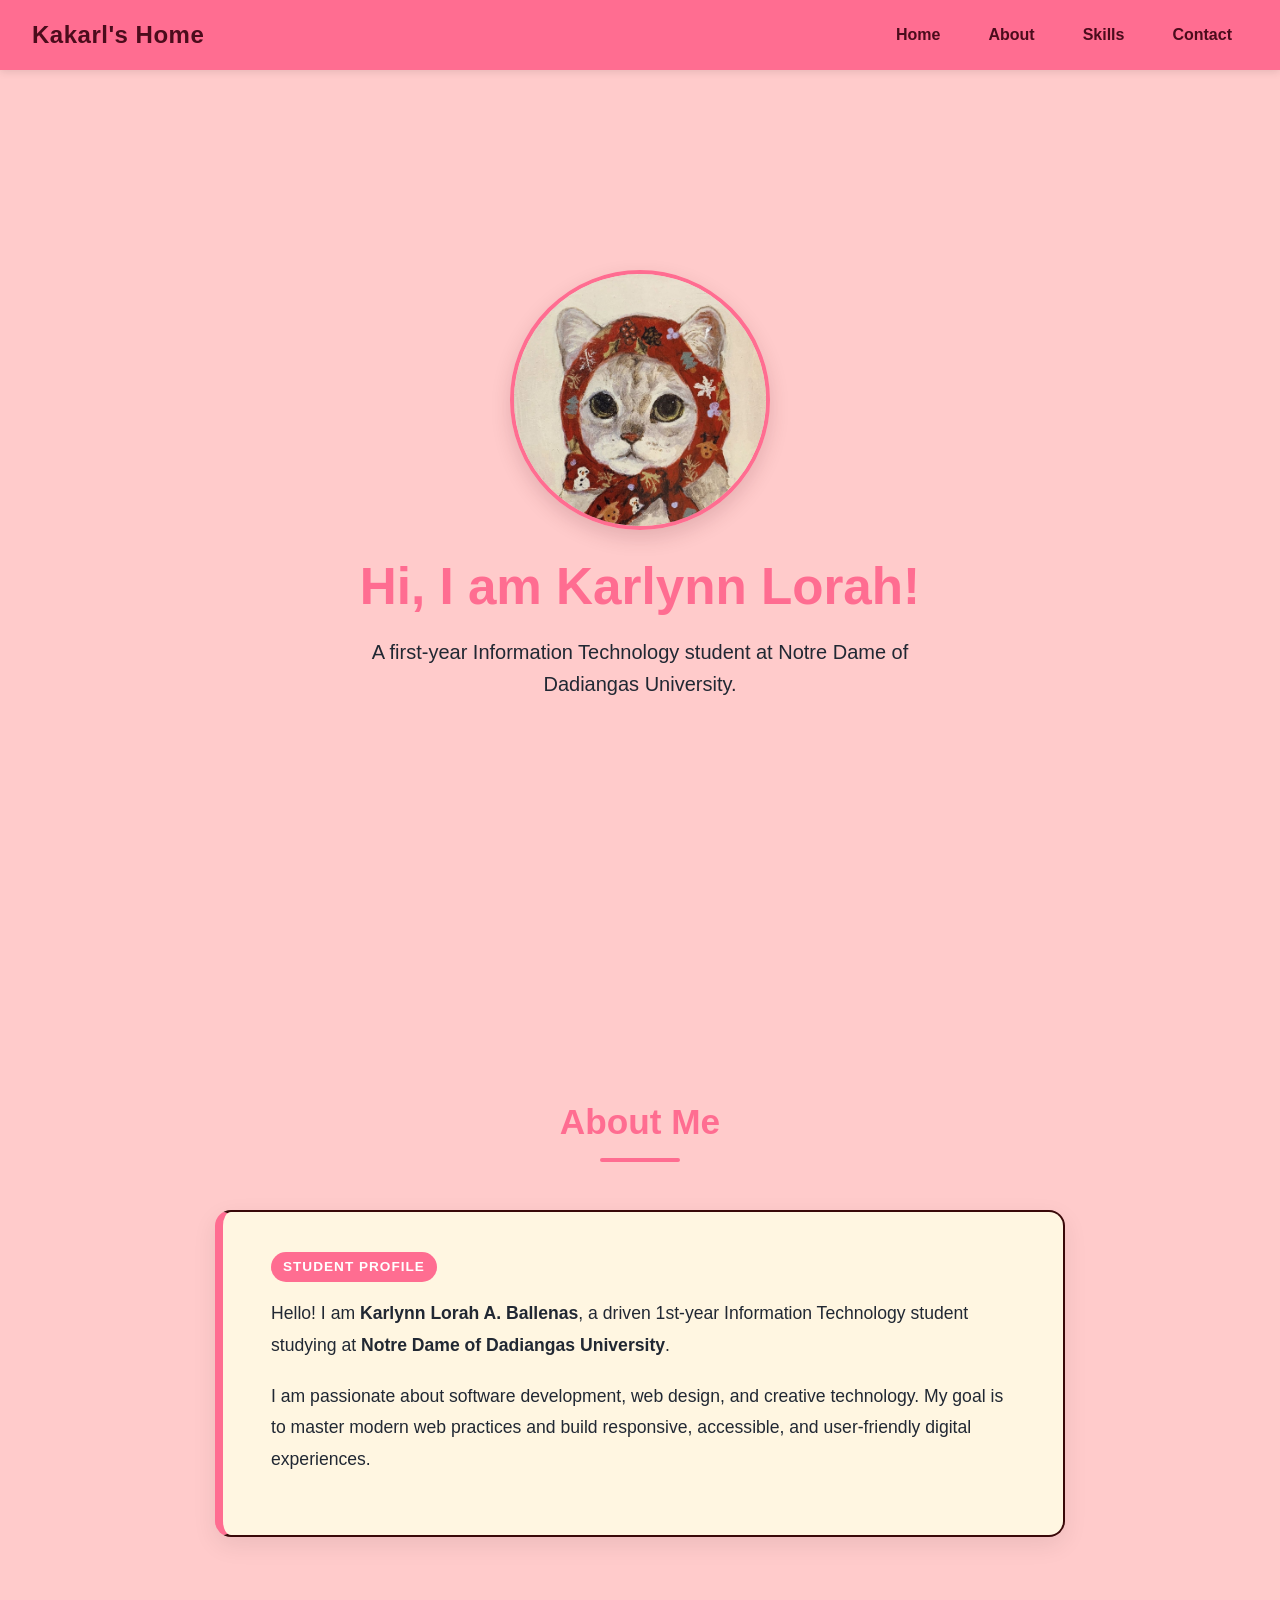
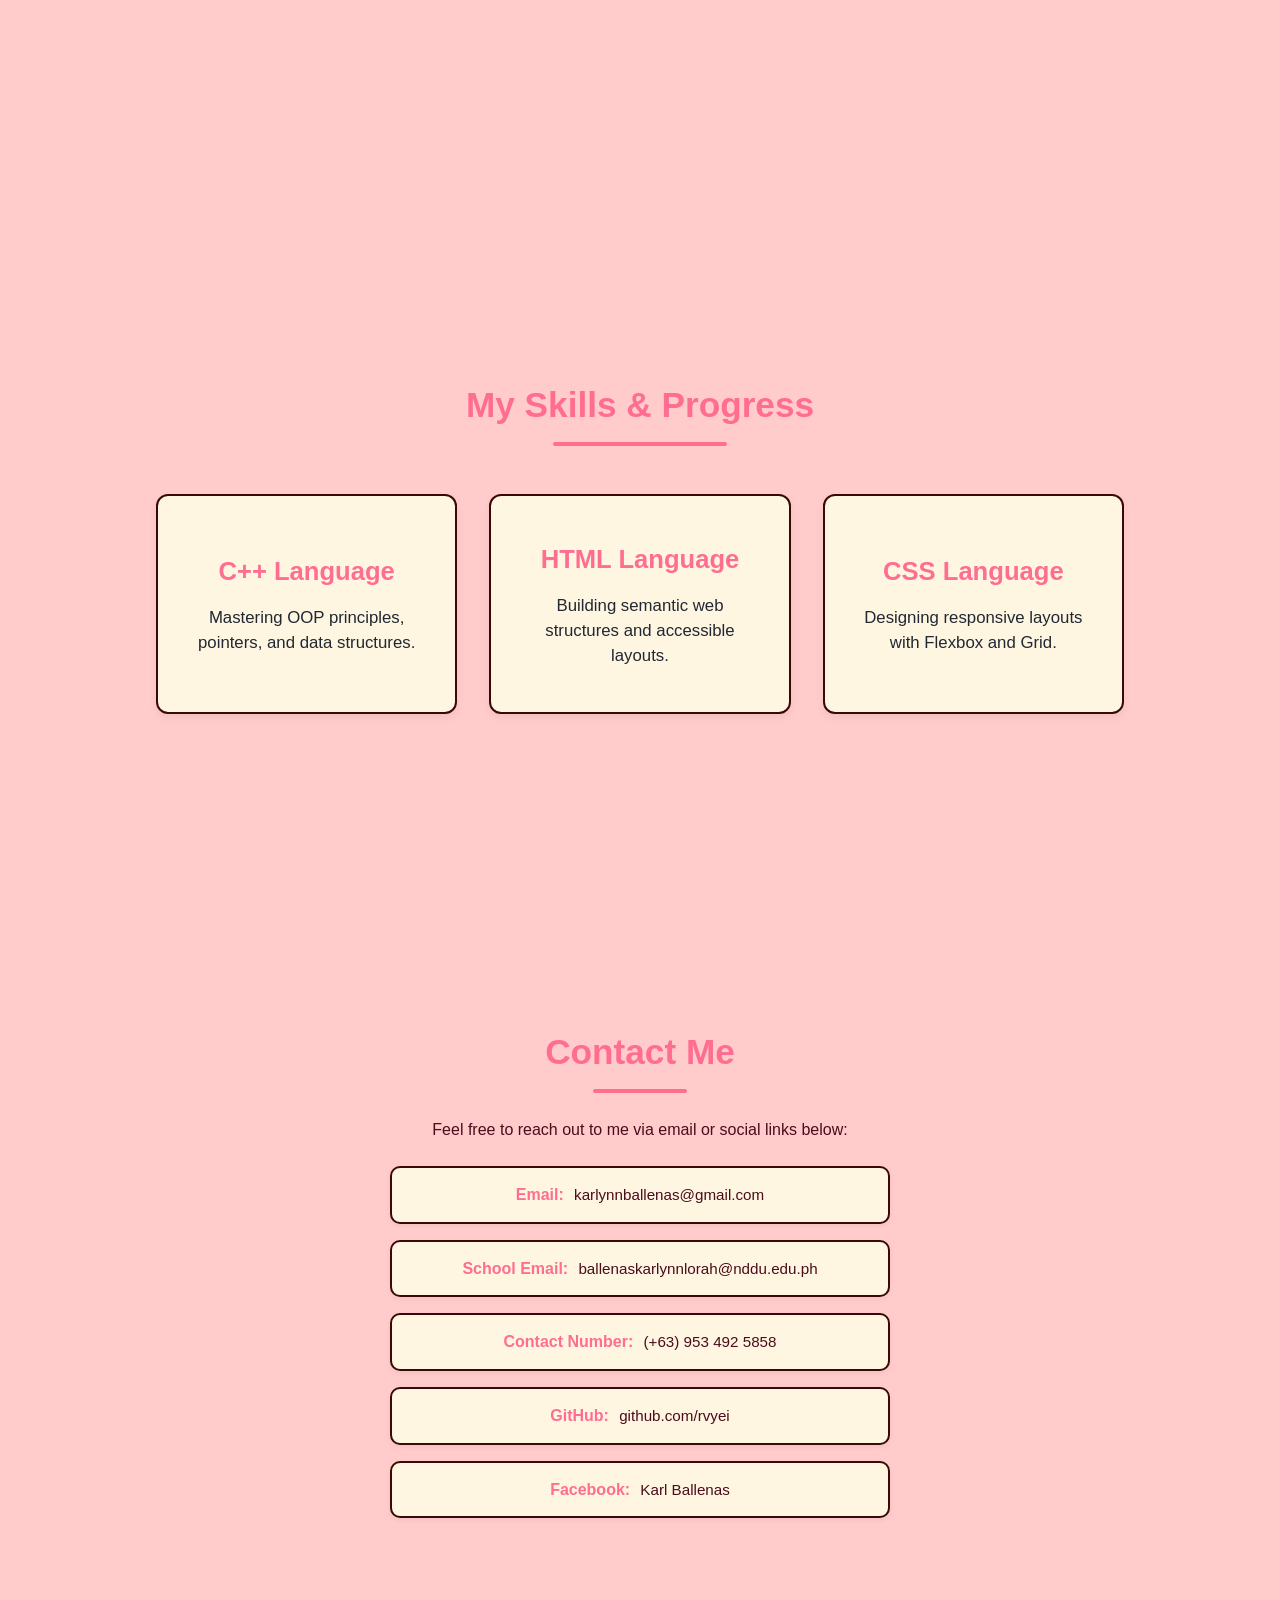
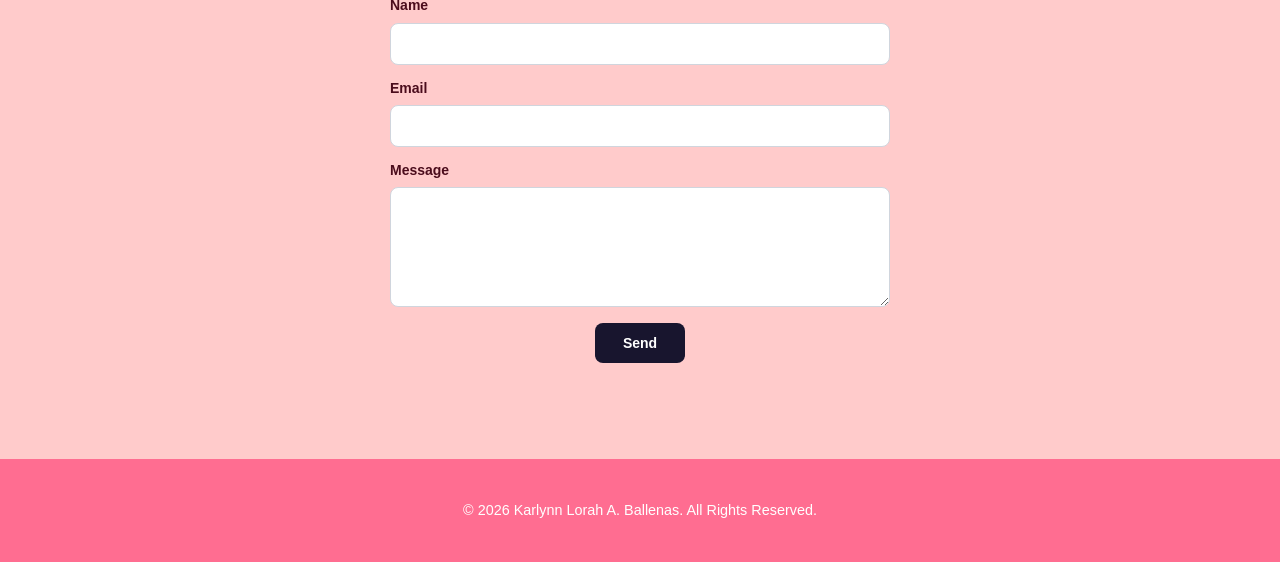
<file: index.html>
<!DOCTYPE html>
<html lang="en">
<head>
  <meta charset="UTF-8">
  <meta name="viewport" content="width=device-width, initial-scale=1.0">
  <title>Karlynn Lorah A. Ballenas | Student Portfolio</title>
  <link rel="stylesheet" href="kstyle.css">
  <script src="index.js"></script>
</head>
<body>

  <header class="site-header">
    <div class="logo">Kakarl's Home</div>
    <nav class="navbar">
      <ul>
        <li><a href="#home" class="nav-item">Home</a></li>
        <li><a href="#about" class="nav-item">About</a></li>
        <li><a href="#skills" class="nav-item">Skills</a></li>
        <li><a href="#contact" class="nav-item">Contact</a></li>
      </ul>
    </nav>
  </header>

  <main>
    <section id="home" class="full-page-section hero">
      <div class="container hero-content">
        <img src="pfp.jpg" alt="Karlynn Lorah Profile Picture">
        <h1 class="hero-title">Hi, I am Karlynn Lorah!</h1>
        <p class="hero-tagline">A first-year Information Technology student at Notre Dame of Dadiangas University.</p>
      </div>
    </section>

    <section id="about" class="full-page-section">
      <div class="container">
        <h1 class="section-title">About Me</h1>
        <div class="about-card">
          <span class="about-badge">Student Profile</span>
          <p>
            Hello! I am <strong>Karlynn Lorah A. Ballenas</strong>, a driven 1st-year Information Technology student studying at <strong>Notre Dame of Dadiangas University</strong>.
          </p>
          <p>
            I am passionate about software development, web design, and creative technology. My goal is to master modern web practices and build responsive, accessible, and user-friendly digital experiences.
          </p>
          <p>
            
          </p>
        </div>
      </div>
    </section>

    <section id="skills" class="full-page-section">
      <div class="container">
        <h1 class="section-title">My Skills & Progress</h1>
        <div class="grid-container">
          <div class="card" onclick="openPage('kcpp.html')">
            <div>
              <h3>C++ Language</h3>
              <p>Mastering OOP principles, pointers, and data structures.</p>
            </div>
          </div>

          <div class="card" onclick="openPage('khtml.html')">
            <div>
              <h3>HTML Language</h3>
              <p>Building semantic web structures and accessible layouts.</p>
            </div>
          </div>

          <div class="card" onclick="openPage('kcss.html')">
            <div>
              <h3>CSS Language</h3>
              <p>Designing responsive layouts with Flexbox and Grid.</p>
            </div>
          </div>
        </div>
      </div>
    </section>

    <section id="contact" class="full-page-section">
      <div class="container">
        <h1 class="section-title">Contact Me</h1>
        <p>Feel free to reach out to me via email or social links below:</p>

        <ul class="contact-info">
          <li><strong>Email:</strong> karlynnballenas@gmail.com</li>
          <li><strong>School Email:</strong> ballenaskarlynnlorah@nddu.edu.ph</li>
          <li><strong>Contact Number:</strong> (+63) 953 492 5858</li>
          <li><strong>GitHub:</strong> github.com/rvyei</li>
          <li><strong>Facebook:</strong> Karl Ballenas</li>
        </ul>

        <form action="ksendmsg.php" method="POST" class="contact-form"></form>
        <form method="post" class="contact-form">
          <label for="name">Name</label>
          <input type="text" name="name" id="name" required>

          <label for="email">Email</label>
          <input type="email" name="email" id="email" required>

          <label for="message">Message</label>
          <textarea name="message" id="message" required></textarea>

          <button type="submit">Send</button>
        </form>
      </div>
    </section>
  </main>

  <footer>
    <div class="container">
      <p>&copy; 2026 Karlynn Lorah A. Ballenas. All Rights Reserved.</p>
    </div>
  </footer>

</body>
</html>
</file>
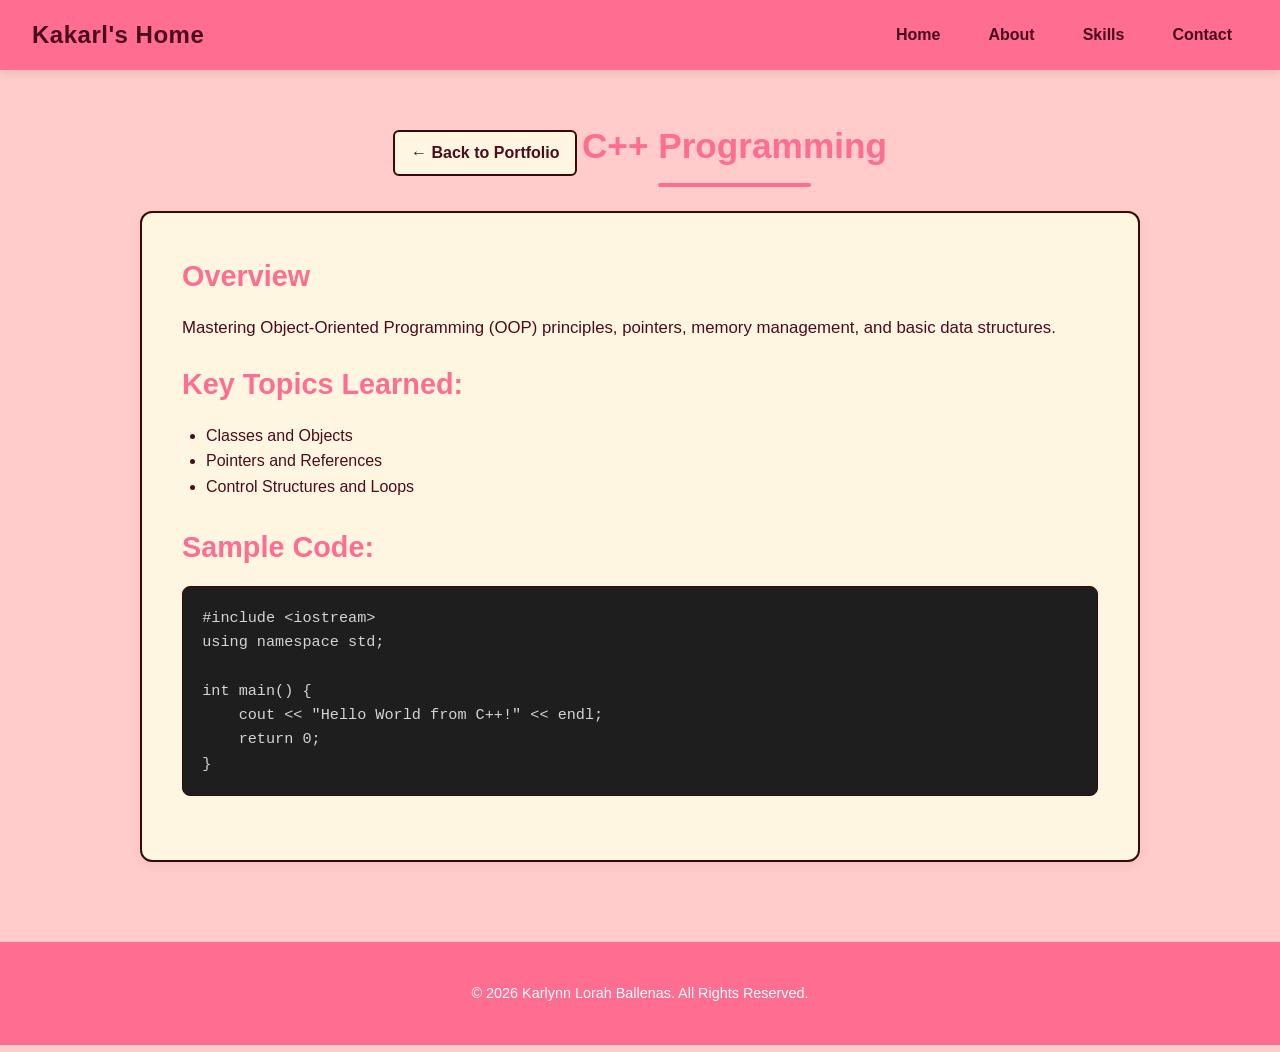
<file: kcpp.html>
<!DOCTYPE html>
<html lang="en">
<head>
  <meta charset="UTF-8">
  <meta name="viewport" content="width=device-width, initial-scale=1.0">
  <title>C++ Language Details | Karlynn Lorah</title>
  <link rel="stylesheet" href="kstyle.css">
</head>
<body>

  <header class="site-header">
    <div class="logo">Kakarl's Home</div>
    <nav class="navbar">
      <ul>
        <li><a href="kindex.html#home" class="nav-item">Home</a></li>
        <li><a href="kindex.html#about" class="nav-item">About</a></li>
        <li><a href="kindex.html#skills" class="nav-item">Skills</a></li>
        <li><a href="kindex.html#contact" class="nav-item">Contact</a></li>
      </ul>
    </nav>
  </header>

  <main class="container section">
    <a href="kindex.html#skills" class="btn-back">&larr; Back to Portfolio</a>

    <h1 class="section-title">C++ Programming</h1>

    <div class="subpage-card">
      <h2>Overview</h2>
      <p>Mastering Object-Oriented Programming (OOP) principles, pointers, memory management, and basic data structures.</p>

      <h2>Key Topics Learned:</h2>
      <ul style="margin-left: 1.5rem; margin-bottom: 1.5rem; color: var(--text-main);">
        <li>Classes and Objects</li>
        <li>Pointers and References</li>
        <li>Control Structures and Loops</li>
      </ul>

      <h2>Sample Code:</h2>
      <pre class="code-block"><code>#include &lt;iostream&gt;
using namespace std;

int main() {
    cout &lt;&lt; "Hello World from C++!" &lt;&lt; endl;
    return 0;
}</code></pre>
    </div>
  </main>

  <footer>
    <div class="container">
      <p>&copy; 2026 Karlynn Lorah Ballenas. All Rights Reserved.</p>
    </div>
  </footer>

</body>
</html>
</file>
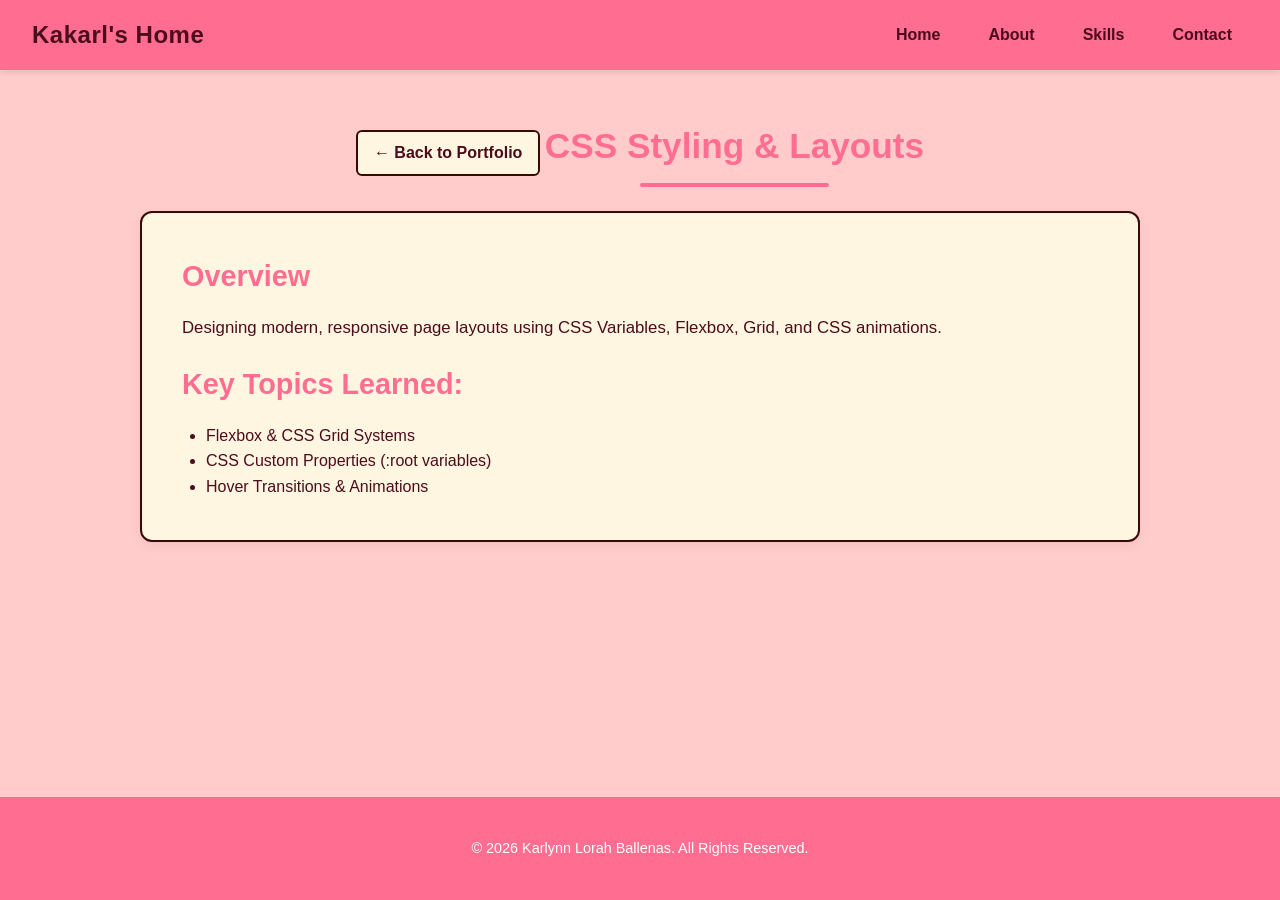
<file: kcss.html>
<!DOCTYPE html>
<html lang="en">
<head>
  <meta charset="UTF-8">
  <meta name="viewport" content="width=device-width, initial-scale=1.0">
  <title>CSS Language Details | Karlynn Lorah</title>
  <link rel="stylesheet" href="kstyle.css">
</head>
<body>

  <header class="site-header">
    <div class="logo">Kakarl's Home</div>
    <nav class="navbar">
      <ul>
        <li><a href="kindex.html#home" class="nav-item">Home</a></li>
        <li><a href="kindex.html#about" class="nav-item">About</a></li>
        <li><a href="kindex.html#skills" class="nav-item">Skills</a></li>
        <li><a href="kindex.html#contact" class="nav-item">Contact</a></li>
      </ul>
    </nav>
  </header>

  <main class="container section">
    <a href="kindex.html#skills" class="btn-back">&larr; Back to Portfolio</a>

    <h1 class="section-title">CSS Styling &amp; Layouts</h1>

    <div class="subpage-card">
      <h2>Overview</h2>
      <p>Designing modern, responsive page layouts using CSS Variables, Flexbox, Grid, and CSS animations.</p>

      <h2>Key Topics Learned:</h2>
      <ul style="margin-left: 1.5rem; color: var(--text-main);">
        <li>Flexbox &amp; CSS Grid Systems</li>
        <li>CSS Custom Properties (:root variables)</li>
        <li>Hover Transitions &amp; Animations</li>
      </ul>
    </div>
  </main>

  <footer>
    <div class="container">
      <p>&copy; 2026 Karlynn Lorah Ballenas. All Rights Reserved.</p>
    </div>
  </footer>

</body>
</html>
</file>
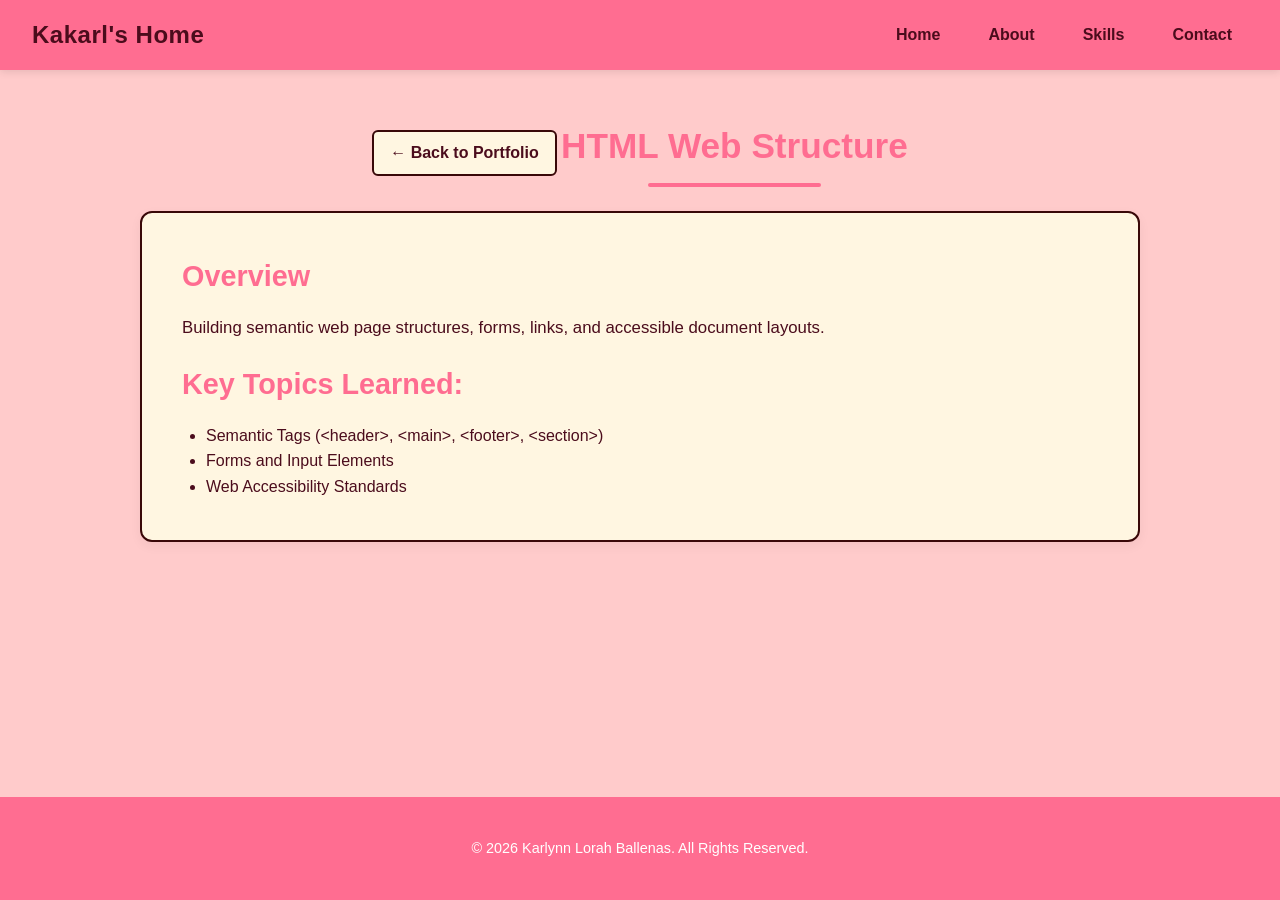
<file: khtml.html>
<!DOCTYPE html>
<html lang="en">
<head>
  <meta charset="UTF-8">
  <meta name="viewport" content="width=device-width, initial-scale=1.0">
  <title>HTML Language Details | Karlynn Lorah</title>
  <link rel="stylesheet" href="kstyle.css">
</head>
<body>

  <header class="site-header">
    <div class="logo">Kakarl's Home</div>
    <nav class="navbar">
      <ul>
        <li><a href="kindex.html#home" class="nav-item">Home</a></li>
        <li><a href="kindex.html#about" class="nav-item">About</a></li>
        <li><a href="kindex.html#skills" class="nav-item">Skills</a></li>
        <li><a href="kindex.html#contact" class="nav-item">Contact</a></li>
      </ul>
    </nav>
  </header>

  <main class="container section">
    <a href="kindex.html#skills" class="btn-back">&larr; Back to Portfolio</a>

    <h1 class="section-title">HTML Web Structure</h1>

    <div class="subpage-card">
      <h2>Overview</h2>
      <p>Building semantic web page structures, forms, links, and accessible document layouts.</p>

      <h2>Key Topics Learned:</h2>
      <ul style="margin-left: 1.5rem; color: var(--text-main);">
        <li>Semantic Tags (&lt;header&gt;, &lt;main&gt;, &lt;footer&gt;, &lt;section&gt;)</li>
        <li>Forms and Input Elements</li>
        <li>Web Accessibility Standards</li>
      </ul>
    </div>
  </main>

  <footer>
    <div class="container">
      <p>&copy; 2026 Karlynn Lorah Ballenas. All Rights Reserved.</p>
    </div>
  </footer>

</body>
</html>
</file>
<file: kstyle.css>
:root {
  --primary-color: #ff6d91;
  --primary-hover: #e02454;
  --bg-body: #ffcbcb;
  --bg-card: #fff6e1;
  --text-main: #4b0c1c;
  --text-muted: #212833;
  --font-family: -apple-system, BlinkMacSystemFont, "Segoe UI", Roboto, Arial, sans-serif;
}

* {
  box-sizing: border-box;
  margin: 0;
  padding: 0;
}

html {
  scroll-behavior: smooth;
}

body {
  font-family: var(--font-family);
  background-color: var(--bg-body);
  color: var(--text-main);
  line-height: 1.6;
  display: flex;
  flex-direction: column;
  min-height: 100vh;
}

/* Header & Navigation */
.site-header {
  background-color: var(--primary-color);
  display: flex;
  justify-content: space-between;
  align-items: center;
  padding: 1rem 2rem;
  box-shadow: 0 2px 8px rgba(0, 0, 0, 0.1);
  position: sticky;
  top: 0;
  z-index: 100;
  backdrop-filter: blur(8px);
}

.logo {
  font-size: 1.5rem;
  font-weight: 700;
  letter-spacing: 0.5px;
}

.navbar ul {
  display: flex;
  list-style: none;
  gap: 1rem;
}

.nav-item {
  color: #4b0c1c;
  text-decoration: none;
  padding: 0.5rem 1rem;
  font-weight: 600;
  transition: background-color 0.2s, transform 0.2s;
}

.nav-item:hover {
  background-color: rgba(255, 255, 255, 0.25);
  transform: translateY(-2px);
  border-radius: 6px;
}

/* Layout Utilities & Full Screen Sections */
.container {
  text-align: center;
  width: 100%;
  max-width: 1100px;
  margin: 0 auto;
  padding: 1rem;
}

.full-page-section {
  min-height: calc(100vh - 70px); /* Height of screen minus navbar */
  display: flex;
  flex-direction: column;
  justify-content: center;
  align-items: center;
  padding: 3rem 1rem;
  scroll-margin-top: 70px;  /* Offset for sticky header */
}

.section-title {
  text-align: center;
  font-size: 2.4rem;
  color: var(--text-main);
  margin-bottom: 1.5rem;
  position: relative;
  display: inline-block;
}

.section-title::after {
  content: '';
  display: block;
  width: 50%;
  height: 4px;
  background-color: var(--primary-color);
  margin: 8px auto 0;
  border-radius: 2px;
}

/* Hero Section */
.hero-content {
  display: flex;
  flex-direction: column;
  align-items: center;
  text-align: center;
}

.hero-content img {
  width: 260px;
  height: 260px;
  object-fit: cover;
  border-radius: 50%;
  border: 4px solid var(--primary-color);
  box-shadow: 0 8px 20px rgba(75, 12, 28, 0.15);
  margin-bottom: 1rem;
}

.hero-title {
  font-size: 3.2rem;
  margin-bottom: 0.5rem;
  color: var(--primary-color);
  opacity: 0;
  animation: fadeInUp 0.8s cubic-bezier(0.16, 1, 0.3, 1) forwards;
}

.hero-tagline {
  font-size: 1.25rem;
  color: var(--text-muted);
  max-width: 600px;
  animation: fadeInUp 0.8s cubic-bezier(0.16, 1, 0.3, 1) 0.2s forwards;
}

/* Pretty About Me Section */
.about-card {
  background-color: var(--bg-card);
  border: 2px solid rgb(57, 8, 8);
  border-left: 8px solid var(--primary-color);
  border-radius: 16px;
  padding: 2.5rem 3rem;
  max-width: 850px;
  margin: 1.5rem auto 0;
  text-align: left;
  box-shadow: 0 8px 24px rgba(0, 0, 0, 0.08);
  transition: transform 0.3s ease, box-shadow 0.3s ease;
  position: relative;
}

.about-card:hover {
  transform: translateY(-4px);
  box-shadow: 0 12px 28px rgba(255, 109, 145, 0.2);
}

.about-badge {
  display: inline-block;
  background-color: var(--primary-color);
  color: #ffffff;
  font-weight: 700;
  font-size: 0.85rem;
  padding: 4px 12px;
  border-radius: 20px;
  text-transform: uppercase;
  letter-spacing: 1px;
  margin-bottom: 1rem;
}

.about-card p {
  color: var(--text-muted);
  font-size: 1.1rem;
  line-height: 1.8;
}

.about-card p + p {
  margin-top: 1.2rem;
}

/* Bigger Cards Grid (Skills) */
.grid-container {
  display: grid;
  grid-template-columns: repeat(auto-fit, minmax(300px, 1fr));
  gap: 2rem;
  width: 100%;
  margin-top: 1.5rem;
}

.card {
  background-color: var(--bg-card);
  border: 2px solid rgb(57, 8, 8);
  border-radius: 12px;
  padding: 36px 28px;
  min-height: 220px;
  display: flex;
  flex-direction: column;
  justify-content: center;
  text-align: center;
  box-shadow: 0 4px 10px rgba(0, 0, 0, 0.05);
  transition: transform 0.25s ease, border-color 0.25s ease, box-shadow 0.25s ease;
}

.card:hover {
  cursor: pointer;
  transform: translateY(-6px);
  border-color: var(--primary-color);
  box-shadow: 0 8px 20px rgba(255, 109, 145, 0.25);
}

.card h3 {
  font-size: 1.6rem;
  color: var(--primary-color);
  margin-bottom: 0.8rem;
}

.card p {
  color: var(--text-muted);
  font-size: 1.05rem;
  line-height: 1.5;
}

/* Contact Info Boxes - Vertical Layout */
.contact-info {
  list-style: none;
  margin: 1.5rem auto;
  display: flex;
  flex-direction: column;
  align-items: center;
  gap: 1rem;
  width: 100%;
  max-width: 500px;
}

.contact-info li {
  background-color: var(--bg-card);
  border: 2px solid rgb(57, 8, 8);
  border-radius: 10px;
  padding: 14px 20px;
  width: 100%;
  text-align: center;
  font-size: 0.95rem;
  color: var(--text-main);
  box-shadow: 0 2px 6px rgba(0, 0, 0, 0.05);
  transition: transform 0.2s ease, border-color 0.2s ease;
}

.contact-info li:hover {
  transform: translateY(-3px);
  border-color: var(--primary-color);
}

.contact-info li strong {
  display: inline-block;
  color: var(--primary-color);
  font-size: 1rem;
  margin-right: 6px;
}

/* Form Styles */
form.contact-form {
  display: flex;
  flex-direction: column;
  max-width: 500px;
  width: 100%;
  margin: 1rem auto 0;
  text-align: left;
}

form label {
  font-size: 14px;
  font-weight: 600;
  margin-top: 10px;
  margin-bottom: 4px;
  display: block;
}

form input[type="text"],
form input[type="email"],
form textarea {
  width: 100%;
  padding: 10px 14px;
  border: 1.5px solid #d0d5dd;
  border-radius: 8px;
  font-family: inherit;
  font-size: 14px;
  background-color: #ffffff;
  outline: none;
}

form textarea {
  min-height: 90px;
  resize: vertical;
}

form button {
  margin-top: 14px;
  align-self: center;
  background-color: #18152e;
  color: #ffffff;
  padding: 10px 28px;
  border: none;
  border-radius: 8px;
  font-size: 14px;
  font-weight: 600;
  cursor: pointer;
  transition: background-color 0.2s ease;
}

form button:hover {
  background-color: var(--primary-hover);
}

/* Footer */
footer {
  background-color: var(--primary-color);
  color: #ffffff;
  text-align: center;
  padding: 1.2rem 0;
  font-size: 0.9rem;
}

/* Keyframes */
@keyframes fadeInUp {
  from {
    opacity: 0;
    transform: translateY(24px);
  }
  to {
    opacity: 1;
    transform: translateY(0);
  }
}









/*CPP HTML AND CSS STYLE*/

* {
  box-sizing: border-box;
  margin: 0;
  padding: 0;
}

html {
  scroll-behavior: smooth;
}

body {
  font-family: var(--font-family);
  background-color: var(--bg-body);
  color: var(--text-main);
  line-height: 1.6;
  display: flex;
  flex-direction: column;
  min-height: 100vh;
}

/* Header & Navigation */
/* Layout Container */
.container {
  text-align: center;
  width: 100%;
  max-width: 1000px;
  margin: 0 auto;
  padding: 1rem;
}

.section {
  padding: 3rem 0;
}

.section-title {
  text-align: center;
  font-size: 2.2rem;
  color: var(--primary-color);
  margin-bottom: 1.5rem;
  position: relative;
}

/* Back Button / Navigation for Subpages */
.btn-back {
  display: inline-block;
  margin-bottom: 1.5rem;
  color: var(--text-main);
  text-decoration: none;
  font-weight: 600;
  padding: 0.5rem 1rem;
  background-color: var(--bg-card);
  border: 2px solid rgb(57, 8, 8);
  border-radius: 6px;
  transition: transform 0.2s ease, border-color 0.2s ease;
}

.btn-back:hover {
  transform: translateY(-2px);
  border-color: var(--primary-color);
  color: var(--primary-hover);
}

/* Content Cards for Subpages */
.subpage-card {
  background-color: var(--bg-card);
  border: 2px solid rgb(57, 8, 8);
  border-radius: 12px;
  padding: 2.5rem;
  text-align: left;
  box-shadow: 0 4px 12px rgba(0, 0, 0, 0.05);
  margin-bottom: 2rem;
}

.subpage-card h2 {
  color: var(--primary-color);
  font-size: 1.8rem;
  margin-bottom: 1rem;
}

.subpage-card p {
  color: var(--text-main);
  font-size: 1.05rem;
  margin-bottom: 1.2rem;
}

/* Code Snippet Blocks for C++, HTML, and CSS */
.code-block {
  background-color: #1e1e1e;
  color: #d4d4d4;
  padding: 1.2rem;
  border-radius: 8px;
  font-family: "Courier New", Courier, monospace;
  font-size: 0.95rem;
  overflow-x: auto;
  margin: 1rem 0 1.5rem;
  border: 1px solid rgb(57, 8, 8);
}

/* Form Styles */
form.contact-form {
  display: flex;
  flex-direction: column;
  max-width: 500px;
  width: 100%;
  margin: 2rem auto;
  text-align: left;
}

form label {
  font-size: 14px;
  font-weight: 600;
  margin-top: 12px;
  margin-bottom: 6px;
  display: block;
}

form input[type="text"],
form input[type="email"],
form textarea {
  width: 100%;
  padding: 12px 14px;
  border: 1.5px solid #d0d5dd;
  border-radius: 8px;
  font-family: inherit;
  font-size: 14px;
  background-color: #ffffff;
  box-sizing: border-box;
  outline: none;
}

form textarea {
  min-height: 120px;
  resize: vertical;
}

form button {
  margin-top: 16px;
  align-self: center;
  background-color: #18152e;
  color: #ffffff;
  padding: 12px 28px;
  border: none;
  border-radius: 8px;
  font-size: 14px;
  font-weight: 600;
  cursor: pointer;
  transition: background-color 0.2s ease;
}

form button:hover {
  background-color: var(--primary-hover);
}

/* Footer */
footer {
  background-color: var(--primary-color);
  color: #ffffff;
  text-align: center;
  padding: 1.5rem 0;
  margin-top: auto;
  font-size: 0.9rem;
}
</file>
